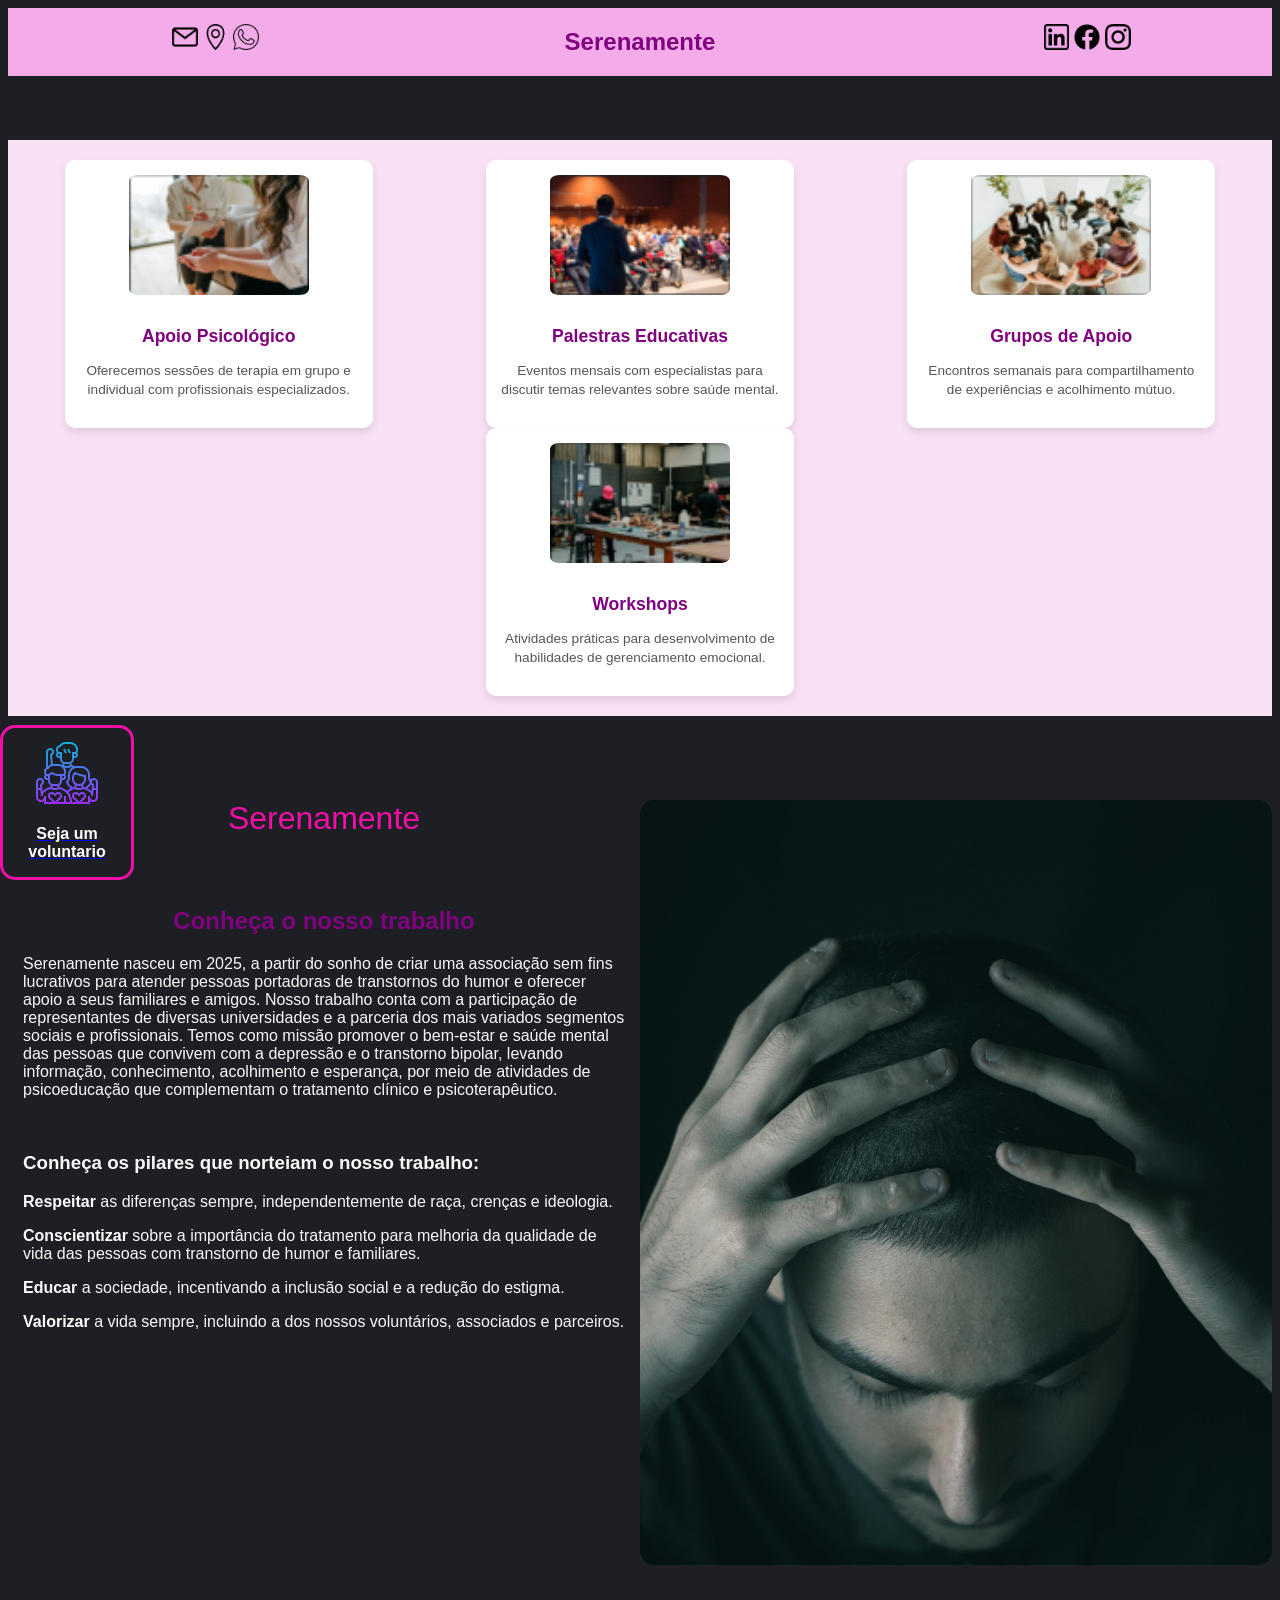
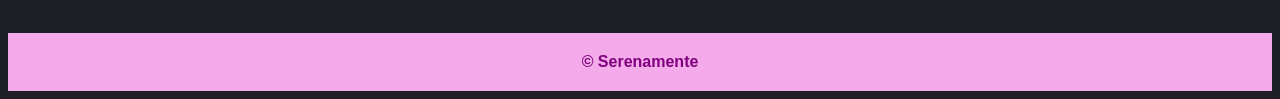
<file: index.html>
<!DOCTYPE html>
<html>
    <head>
        <meta charset="utf-8">
        <meta name="viewport" content="width=device-width, initial-scale=1">
        <title>Serenamente</title>
        <link rel="stylesheet" href="styleSerenamente.css">
</head>
<body>
        <nav class="cabeca">
            <div class="icon_nav">
                <a href="guarulhos@cvv.org.br" target="_blank"> <img class="icon_img" src="./imagens/o-email.png" alt="e-mail"> </a>
                <a href="https://maps.app.goo.gl/sFTe3BcDcPJqa5PRA" target="_blank"> <img class="icon_img" src="./imagens/localizacao.png" alt="Localização"> </a>
                <a href="#" target="_blank"> <img class="icon_img" src="./imagens/whatsapp.png" alt="Contato"> </a>
            </div>
             <h1>Serenamente</h1>
             <div class="icon_nav">
             <a href="https://www.linkedin.com/in/cvvoficial/" target="_blank">  <img class="icon_img" src="./imagens/linkedin.png" alt="Linkedin"> </a>
             <a href="https://www.facebook.com/cvvoficial/" target="_blank"> <img class="icon_img" src="./imagens/facebook.png" alt="Facebook"> </a>
            <a href="https://www.instagram.com/cvvoficial/" target="_blank"> <img class="icon_img" src="./imagens/instagram.png" alt="Instagram"> </a>
            </div>
        </nav>

        <!-- Cards Informativos no topo -->
        <div class="cards-top-container">
            <div class="card">
                <img src="./imagens/terapia.png" alt="Terapia">
                <h3>Apoio Psicológico</h3>
                <p>Oferecemos sessões de terapia em grupo e individual com profissionais especializados.</p>
            </div>
            
            <div class="card">
                <img src="./imagens/palestra.png" alt="Palestras">
                <h3>Palestras Educativas</h3>
                <p>Eventos mensais com especialistas para discutir temas relevantes sobre saúde mental.</p>
            </div>
            
            <div class="card">
                <img src="./imagens/apoio.png" alt="Grupo de Apoio">
                <h3>Grupos de Apoio</h3>
                <p>Encontros semanais para compartilhamento de experiências e acolhimento mútuo.</p>
            </div>
            
            <div class="card">
                <img src="./imagens/w-shop.png" alt="Workshops">
                <h3>Workshops</h3>
                <p>Atividades práticas para desenvolvimento de habilidades de gerenciamento emocional.</p>
            </div>
        </div>
        
        <!-- MAIN ESTRUTURA  -->        
        <main>
            <section>
                <span id="TituloMain">Serenamente</span>

                <span id="TextoMain"><H1>Conheça o nosso trabalho</H1>
                    <P> Serenamente nasceu em 2025, a partir do sonho de criar uma associação sem fins lucrativos para atender pessoas portadoras de transtornos do humor e oferecer apoio a seus familiares e amigos. Nosso trabalho conta com a participação de representantes de diversas universidades e a parceria dos mais variados segmentos sociais e profissionais.

                        Temos como missão promover o bem-estar e saúde mental das pessoas que convivem com a depressão e o transtorno bipolar, levando informação, conhecimento, acolhimento e esperança, por meio de atividades de psicoeducação que complementam o tratamento clínico e psicoterapêutico.</P>
                        <br>
                        <H3>Conheça os pilares que norteiam o nosso trabalho:</H3>
                        <p><b>Respeitar</b> as diferenças sempre, independentemente de raça, crenças e ideologia.</p>
                        <p><b>Conscientizar</b> sobre a importância do tratamento para melhoria da qualidade de vida das pessoas com transtorno de humor e familiares.</p>
                        <p><b>Educar</b> a sociedade, incentivando a inclusão social e a redução do estigma.</p>
                        <p><b>Valorizar</b> a vida sempre, incluindo a dos nossos voluntários, associados e parceiros.</p></span>
                        <br>  
            </section>                    
            <section >
                <span id="pessoa"><img src="imagens/ansiedade.jpg" alt="Pessoa com Ansiedade"></span>
            </section>        
            
            <section class="doarx">
                 <div class="doar">
                <a href="page2.html"> <img class="icon2_img" src="./imagens/voluntario.png" alt="Doação"><p><b>Seja um voluntario</b></p> </a>
            </div>
            </section>
        </main>
       
        <footer>
            &copy; Serenamente
        </footer>
</body>
</html>
</file>
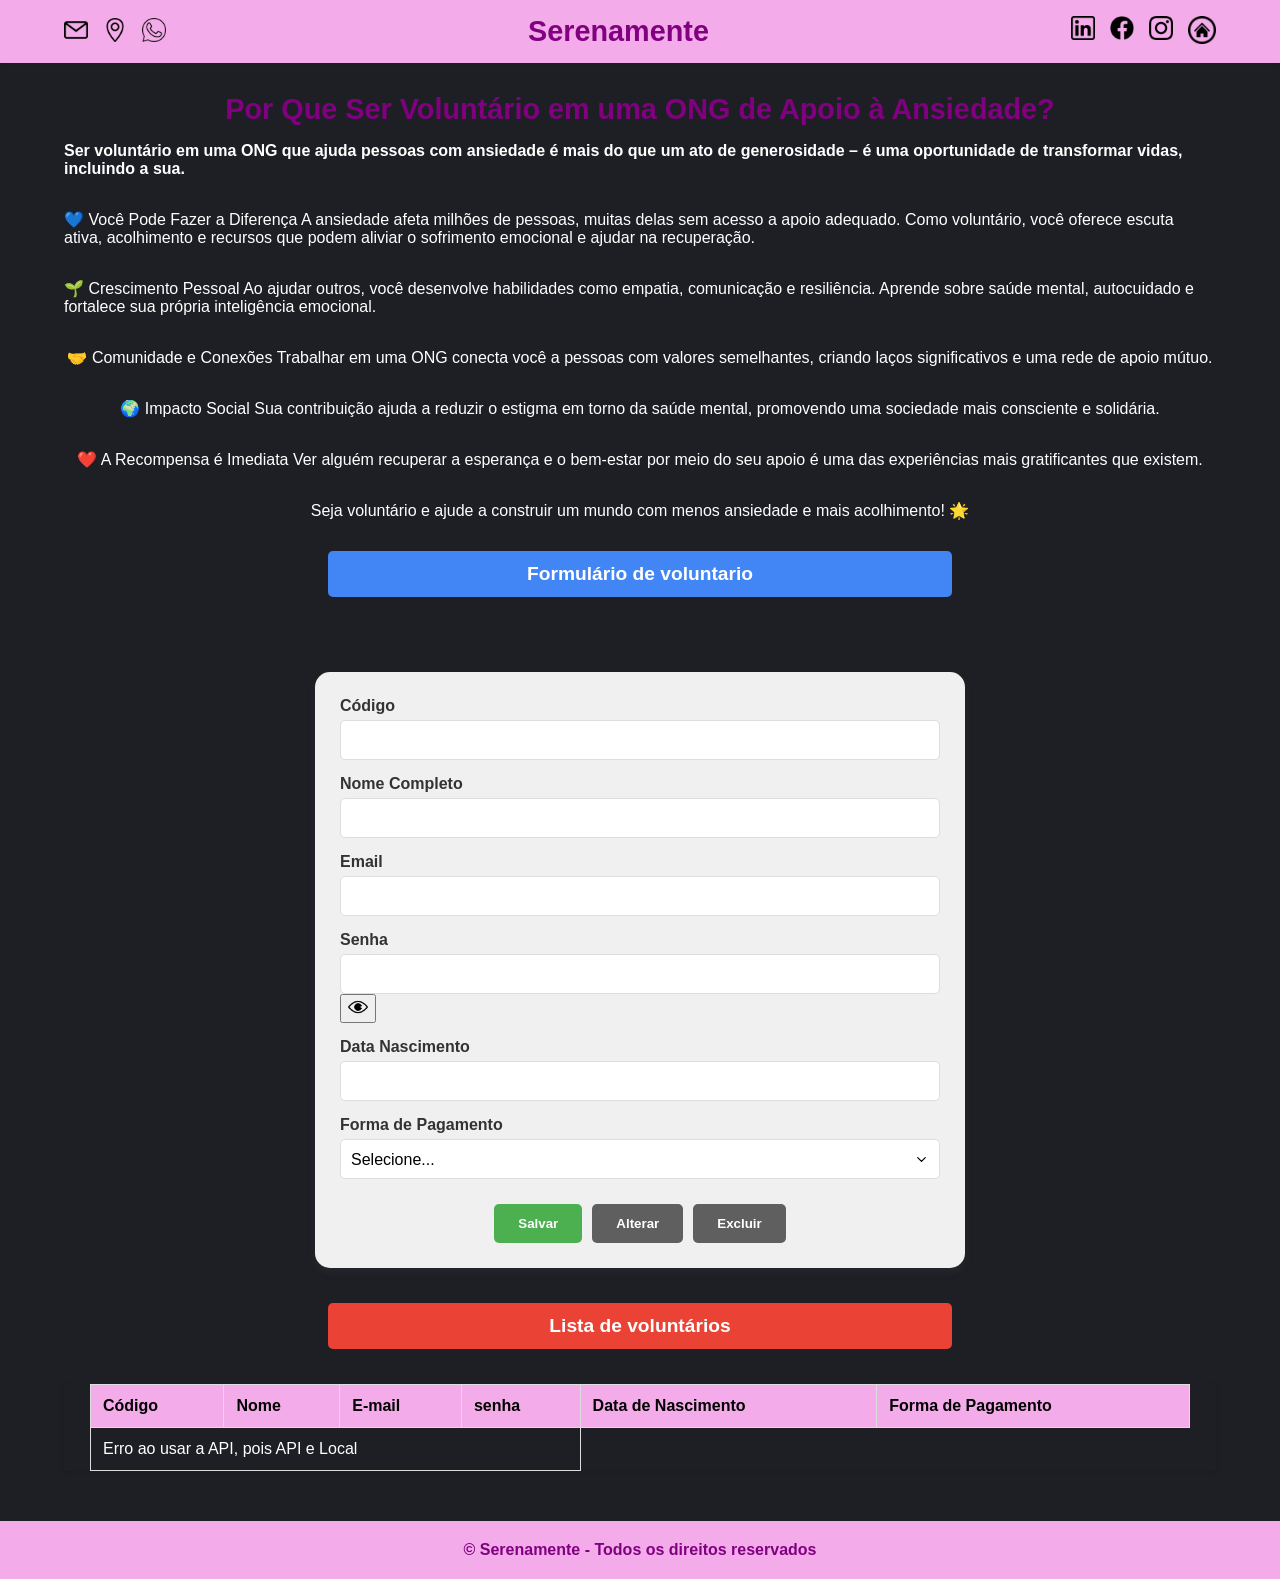
<file: page2.html>
<!DOCTYPE html>
<html>
<head>
    <meta charset="utf-8">
    <meta name="viewport" content="width=device-width, initial-scale=1">
    <title>Serenamente - Doações</title>
    <link rel="stylesheet" href="stylePage2.css">
     <script src="https://cdnjs.cloudflare.com/ajax/libs/jquery/3.7.1/jquery.min.js" 
     integrity="sha512-v2CJ7UaYy4JwqLDIrZUI/4hqeoQieOmAZNXBeQyjo21dadnwR+8ZaIJVT8EE2iyI61OV8e6M8PP2/4hpQINQ/g==" 
     crossorigin="anonymous" referrerpolicy="no-referrer"></script>
</head>
<body>
    <nav class="cabeca">
        <div class="icon_nav">
            <a href="#"><img class="icon_img" src="./imagens/o-email.png" alt="e-mail"></a>
            <a href="#"><img class="icon_img" src="./imagens/localizacao.png" alt="Localização"></a>
            <a href="#"><img class="icon_img" src="./imagens/whatsapp.png" alt="Contato"></a>
        </div>
        <h1>Serenamente</h1>
        <div class="icon_nav">
            <a href="#"><img class="icon_img" src="./imagens/linkedin.png" alt="Linkedin"></a>
            <a href="#"><img class="icon_img" src="./imagens/facebook.png" alt="Facebook"></a>
            <a href="#"><img class="icon_img" src="./imagens/instagram.png" alt="Instagram"></a>
            <a href="index.html"><img class="icon2_img" src="./imagens/botao-home.png" alt="Home"></a>
        </div>
        
    </nav>
    
    <main>
        <h1>Por Que Ser Voluntário em uma ONG de Apoio à Ansiedade?</h1>
        <p><b>Ser voluntário em uma ONG que ajuda pessoas com ansiedade é mais do que um ato de generosidade – é uma oportunidade de transformar vidas, incluindo a sua.</b></p>
        <p>💙 Você Pode Fazer a Diferença
        A ansiedade afeta milhões de pessoas, muitas delas sem acesso a apoio adequado. Como voluntário, você oferece escuta ativa, acolhimento e recursos que podem aliviar o sofrimento emocional e ajudar na recuperação.
        </p>
        <p>
            🌱 Crescimento Pessoal
            Ao ajudar outros, você desenvolve habilidades como empatia, comunicação e resiliência. Aprende sobre saúde mental, autocuidado e fortalece sua própria inteligência emocional.
        </p>
        <p>
            🤝 Comunidade e Conexões
            Trabalhar em uma ONG conecta você a pessoas com valores semelhantes, criando laços significativos e uma rede de apoio mútuo.
        </p>
        <p>
            🌍 Impacto Social
            Sua contribuição ajuda a reduzir o estigma em torno da saúde mental, promovendo uma sociedade mais consciente e solidária. 
        </p>
        <p>
            ❤️ A Recompensa é Imediata
            Ver alguém recuperar a esperança e o bem-estar por meio do seu apoio é uma das experiências mais gratificantes que existem.
        </p>
        <p>
            Seja voluntário e ajude a construir um mundo com menos ansiedade e mais acolhimento! 🌟</p>
        <h4 class="Cadastro">Formulário de voluntario</h4>
        <div id="alerta"></div>
        
        <form id="formCadastro">
            <div class="form-group">
                <label for="codigo">Código</label>
                <input type="text" id="codigo" name="codigo" readonly>
            </div>
            
            <div class="form-group">
                <label for="nome">Nome Completo</label>
                <input type="text" id="nome" name="nome" required>
            </div>
            
            <div class="form-group">
                <label for="email">Email</label>
                <input type="email" id="email" name="email" required>
            </div>

             <div class="form-group">
            <label for="senha">Senha</label>
            <div class="password-container">
                <input type="password" id="senha" name="senha" required>
                <button type="button" class="toggle-password" id="togglePassword">
                    <img src="./imagens/olho.png" alt="Mostrar senha" width="20">
                </button>
            </div>
        </div>
            
            <div class="form-group">
                <label for="data_nascimento">Data Nascimento</label>
                <input type="text" id="data_nascimento" name="data_nascimento" required>
            </div>
            
            <div class="form-group">
                <label for="forma_pagamento">Forma de Pagamento</label>
                <select id="forma_pagamento" name="forma_pagamento" required>
                    <option value="">Selecione...</option>
                    <option value="Cartão de Crédito">Cartão de Crédito</option>
                    <option value="Cartão de Débito">Cartão de Débito</option>
                    <option value="PIX">PIX</option>
                    <option value="Boleto Bancário">Boleto Bancário</option>
                    <option value="Transferência Bancária">Transferência Bancária</option>
                </select>
            </div>
            
            <div class="button-group">
                <button class="b" type="button" id="btSalvar">Salvar </button>
                <button class="b" type="button" id="btAlterar">Alterar</button>
                <button class="b" type="button" id="btExcluir">Excluir</button>
            </div>
        </form>
        
        <h4 class="lista">Lista de voluntários</h4>
        
        <div class="table-container">
            <table>
                <thead>
                    <tr>
                        <th>Código</th>
                        <th>Nome</th>
                        <th>E-mail</th>
                        <th>senha</th>
                        <th>Data de Nascimento</th>
                        <th>Forma de Pagamento</th>
                    </tr>
                </thead>
                <tbody id="tabelaDados">
                    <!-- AQUI entra os dados - API -->
                </tbody>
            </table>
        </div>
    </main>
    
    <footer>
        &copy; Serenamente - Todos os direitos reservados
    </footer>
    
    <script>
        

        function carregarDados() {
            $.ajax({ 
                url : 'http://localhost/serenamenteApi/api/usuarios/' , //endpoint
                method: 'GET' , 
                dataType : 'json' ,
                success : function ( resposta  ) { 

                    const tabela = $('#tabelaDados') ;
                    tabela.empty() ; //limpa a tabela antes de adicionar novos dados

                    if ( resposta.erro ) {
                        tabela.html( '<tr><td colspan="4">Erro ao usar a API</td></tr>' ) ; 
                    } else if ( resposta.dados.length === 0 ) {
                        tabela.html( '<tr><td colspan="4">Tabela está vazia</td></tr>' ) ; 
                    } else {
                        resposta.dados.forEach(  function ( item ) { 
                            tabela.append(  
                                `<tr
                                        class="linha-dado"
                                        data-codigo="${item.id}"
                                        data-nome="${item.nome}"
                                        data-email="${item.email}"
                                        data-senha="${item.senha}"
                                        data-data_nascimento="${item.data_nascimento}"
                                        data-forma_pagamento="${item.forma_pagamento}"
                                    >
                                    <td> ${item.id} </td>
                                    <td> ${item.nome} </td>
                                    <td> ${item.email} </td>
                                    <td> ${item.senha} </td>
                                    <td> ${item.data_nascimento} </td>
                                    <td> ${item.forma_pagamento} </td>
                                </tr>`
                            ) ;

                        } ) ;
                    }

                 } ,
                error : function ( ) { 
                    $('#tabelaDados').html( '<tr><td colspan="4">Erro ao usar a API, pois API e Local</td></tr>' ) ; 
                }
             }) ;
        }

        function alterarDados() {
            
            const dados = { 
                nome : $('#nome').val() ,
                email : $('#email').val() ,
                senha : $('#senha').val() ,
                data_nascimento : $('#data_nascimento').val() ,
                forma_pagamento : $('#forma_pagamento').val()
            } ;


            $.ajax ({
                url : 'http://localhost/serenamenteApi/api/usuarios/' + $('#codigo').val() , 
                method: 'PUT' ,
                contentType: 'application/json' ,
                data : JSON.stringify(dados) ,
                success: function ( resposta ) { 
                    if ( resposta.erro ) {
                        $('#alerta').html(`<strong>${resposta.mensagem}</strong>`) ;
                    } else {
                        $('#formCadastro')[0].reset() ; // Limpa o formulário
                        carregarDados() ;
                        $('#alerta').html(`<strong>${resposta.mensagem}</strong>`) ;
                    }

                } ,
                error : function () { 
                    $('#alerta').html('<strong>Erro ao comunicar com a API</strong>') ;
                }
            }) ;
        }

        function excluirDados() {
            
            $.ajax ({
                url : 'http://localhost/serenamenteApi/api/usuarios/' + $('#codigo').val() , 
                method: 'DELETE' ,
                contentType: 'application/json' ,
                success: function ( resposta ) { 
                    if ( resposta.erro ) {
                        $('#alerta').html(`<strong>${resposta.mensagem}</strong>`) ;
                    } else {
                        $('#formCadastro')[0].reset() ; // Limpa o formulário
                        carregarDados() ;
                        $('#alerta').html(`<strong>${resposta.mensagem}</strong>`) ;
                    }

                } ,
                error : function () { 
                    $('#alerta').html('<strong>Erro ao comunicar com a API</strong>') ;
                }
            }) ;
        }

        function inserirDados() {

            const dados = { 
                nome : $('#nome').val() ,
                email : $('#email').val() ,
                senha : $('#senha').val() ,
                data_nascimento : $('#data_nascimento').val() ,
                forma_pagamento : $('#forma_pagamento').val()
            } ;


            $.ajax ({
                url : 'http://localhost/serenamenteApi/api/usuarios' , 
                method: 'POST' ,
                contentType: 'application/json' ,
                data : JSON.stringify(dados) ,
                success: function ( resposta ) { 
                    if ( resposta.erro ) {
                        $('#alerta').html(`<strong>${resposta.mensagem}</strong>`) ;
                    } else {
                        $('#formCadastro')[0].reset() ; // Limpa o formulário
                        carregarDados() ;
                        $('#alerta').html(`<strong>${resposta.mensagem}</strong>`) ;
                    }

                } ,
                error : function () { 
                    $('#alerta').html('<strong>Erro ao comunicar com a API</strong>') ;
                }
            }) ;
        }

        //Evento para preencher os campos ao clicar na linha
        $("#tabelaDados").on( 'click' , '.linha-dado'  , function () {
            $("#codigo").val(  $(this).data('codigo')  ) ;
            $("#nome").val(  $(this).data('nome')  ) ;
            $("#email").val(  $(this).data('email')  ) ;
            $("#senha").val(  $(this).data('senha')  ) ;
            $("#data_nascimento").val(  $(this).data('data_nascimento')  ) ;
            $("#forma_pagamento").val(  $(this).data('forma_pagamento')  ) ;
        }) ;

        //Será feito apos o carregamento da página
        $(document) .ready( function () {   
            carregarDados() ;

            //Evento do botão salvar
            $('#btSalvar').on( 'click' , function() { 
                inserirDados() ;
            }) ;

            //Evento do botão alterar
            $('#btAlterar').on('click' , function() {
                alterarDados() ;
            }) ;

            //Evento do botão excluir
            $('#btExcluir').on('click' , function() {
                excluirDados() ;
            });

        }) ; 

        // Evento para mostrar/esconder senha
        $('#togglePassword').on('click', function() {
            const senhaInput = $('#senha');
            const icon = $(this).find('img');
            
            if (senhaInput.attr('type') === 'password') {
                senhaInput.attr('type', 'text');
                icon.attr('src', './imagens/olho-fechado.png');
                icon.attr('alt', 'Ocultar senha');
            } else {
                senhaInput.attr('type', 'password');
                icon.attr('src', './imagens/olho.png');
                icon.attr('alt', 'Mostrar senha');
            }
        });

        

    </script>
</body>
</html>
</file>
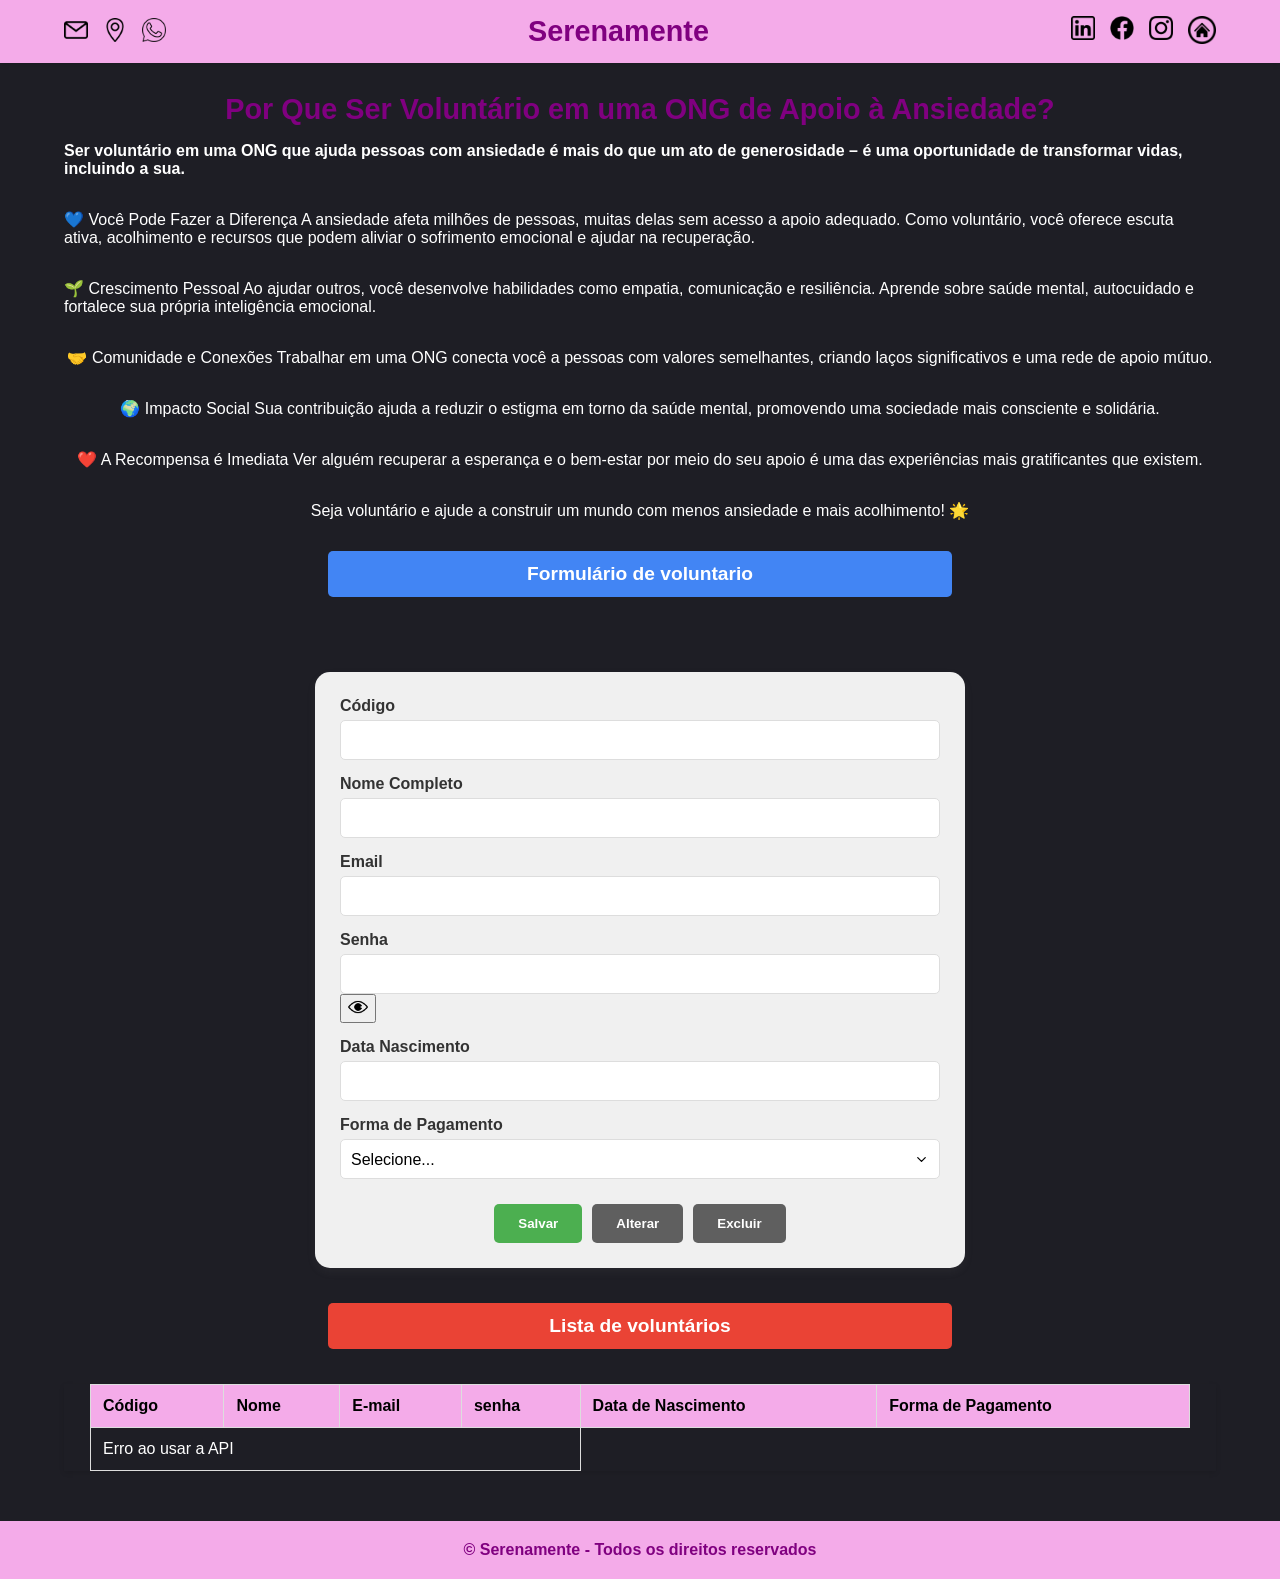
<file: projeto-Serenamente/Page2.html>
<!DOCTYPE html>
<html>
<head>
    <meta charset="utf-8">
    <meta name="viewport" content="width=device-width, initial-scale=1">
    <title>Serenamente - Doações</title>
    <link rel="stylesheet" href="stylePage2.css">
     <script src="https://cdnjs.cloudflare.com/ajax/libs/jquery/3.7.1/jquery.min.js" 
     integrity="sha512-v2CJ7UaYy4JwqLDIrZUI/4hqeoQieOmAZNXBeQyjo21dadnwR+8ZaIJVT8EE2iyI61OV8e6M8PP2/4hpQINQ/g==" 
     crossorigin="anonymous" referrerpolicy="no-referrer"></script>
</head>
<body>
    <nav class="cabeca">
        <div class="icon_nav">
            <a href="#"><img class="icon_img" src="./imagens/o-email.png" alt="e-mail"></a>
            <a href="#"><img class="icon_img" src="./imagens/localizacao.png" alt="Localização"></a>
            <a href="#"><img class="icon_img" src="./imagens/whatsapp.png" alt="Contato"></a>
        </div>
        <h1>Serenamente</h1>
        <div class="icon_nav">
            <a href="#"><img class="icon_img" src="./imagens/linkedin.png" alt="Linkedin"></a>
            <a href="#"><img class="icon_img" src="./imagens/facebook.png" alt="Facebook"></a>
            <a href="#"><img class="icon_img" src="./imagens/instagram.png" alt="Instagram"></a>
            <a href="serenamente.html"><img class="icon2_img" src="./imagens/botao-home.png" alt="Home"></a>
        </div>
        
    </nav>
    
    <main>
        <h1>Por Que Ser Voluntário em uma ONG de Apoio à Ansiedade?</h1>
        <p><b>Ser voluntário em uma ONG que ajuda pessoas com ansiedade é mais do que um ato de generosidade – é uma oportunidade de transformar vidas, incluindo a sua.</b></p>
        <p>💙 Você Pode Fazer a Diferença
        A ansiedade afeta milhões de pessoas, muitas delas sem acesso a apoio adequado. Como voluntário, você oferece escuta ativa, acolhimento e recursos que podem aliviar o sofrimento emocional e ajudar na recuperação.
        </p>
        <p>
            🌱 Crescimento Pessoal
            Ao ajudar outros, você desenvolve habilidades como empatia, comunicação e resiliência. Aprende sobre saúde mental, autocuidado e fortalece sua própria inteligência emocional.
        </p>
        <p>
            🤝 Comunidade e Conexões
            Trabalhar em uma ONG conecta você a pessoas com valores semelhantes, criando laços significativos e uma rede de apoio mútuo.
        </p>
        <p>
            🌍 Impacto Social
            Sua contribuição ajuda a reduzir o estigma em torno da saúde mental, promovendo uma sociedade mais consciente e solidária. 
        </p>
        <p>
            ❤️ A Recompensa é Imediata
            Ver alguém recuperar a esperança e o bem-estar por meio do seu apoio é uma das experiências mais gratificantes que existem.
        </p>
        <p>
            Seja voluntário e ajude a construir um mundo com menos ansiedade e mais acolhimento! 🌟</p>
        <h4 class="Cadastro">Formulário de voluntario</h4>
        <div id="alerta"></div>
        
        <form id="formCadastro">
            <div class="form-group">
                <label for="codigo">Código</label>
                <input type="text" id="codigo" name="codigo" readonly>
            </div>
            
            <div class="form-group">
                <label for="nome">Nome Completo</label>
                <input type="text" id="nome" name="nome" required>
            </div>
            
            <div class="form-group">
                <label for="email">Email</label>
                <input type="email" id="email" name="email" required>
            </div>

             <div class="form-group">
            <label for="senha">Senha</label>
            <div class="password-container">
                <input type="password" id="senha" name="senha" required>
                <button type="button" class="toggle-password" id="togglePassword">
                    <img src="./imagens/olho.png" alt="Mostrar senha" width="20">
                </button>
            </div>
        </div>
            
            <div class="form-group">
                <label for="data_nascimento">Data Nascimento</label>
                <input type="text" id="data_nascimento" name="data_nascimento" required>
            </div>
            
            <div class="form-group">
                <label for="forma_pagamento">Forma de Pagamento</label>
                <select id="forma_pagamento" name="forma_pagamento" required>
                    <option value="">Selecione...</option>
                    <option value="Cartão de Crédito">Cartão de Crédito</option>
                    <option value="Cartão de Débito">Cartão de Débito</option>
                    <option value="PIX">PIX</option>
                    <option value="Boleto Bancário">Boleto Bancário</option>
                    <option value="Transferência Bancária">Transferência Bancária</option>
                </select>
            </div>
            
            <div class="button-group">
                <button class="b" type="button" id="btSalvar">Salvar </button>
                <button class="b" type="button" id="btAlterar">Alterar</button>
                <button class="b" type="button" id="btExcluir">Excluir</button>
            </div>
        </form>
        
        <h4 class="lista">Lista de voluntários</h4>
        
        <div class="table-container">
            <table>
                <thead>
                    <tr>
                        <th>Código</th>
                        <th>Nome</th>
                        <th>E-mail</th>
                        <th>senha</th>
                        <th>Data de Nascimento</th>
                        <th>Forma de Pagamento</th>
                    </tr>
                </thead>
                <tbody id="tabelaDados">
                    <!-- AQUI entra os dados - API -->
                </tbody>
            </table>
        </div>
    </main>
    
    <footer>
        &copy; Serenamente - Todos os direitos reservados
    </footer>
    
    <script>
        

        function carregarDados() {
            $.ajax({ 
                url : 'http://localhost/serenamenteApi/api/usuarios/' , //endpoint
                method: 'GET' , 
                dataType : 'json' ,
                success : function ( resposta  ) { 

                    const tabela = $('#tabelaDados') ;
                    tabela.empty() ; //limpa a tabela antes de adicionar novos dados

                    if ( resposta.erro ) {
                        tabela.html( '<tr><td colspan="4">Erro ao usar a API</td></tr>' ) ; 
                    } else if ( resposta.dados.length === 0 ) {
                        tabela.html( '<tr><td colspan="4">Tabela está vazia</td></tr>' ) ; 
                    } else {
                        resposta.dados.forEach(  function ( item ) { 
                            tabela.append(  
                                `<tr
                                        class="linha-dado"
                                        data-codigo="${item.id}"
                                        data-nome="${item.nome}"
                                        data-email="${item.email}"
                                        data-senha="${item.senha}"
                                        data-data_nascimento="${item.data_nascimento}"
                                        data-forma_pagamento="${item.forma_pagamento}"
                                    >
                                    <td> ${item.id} </td>
                                    <td> ${item.nome} </td>
                                    <td> ${item.email} </td>
                                    <td> ${item.senha} </td>
                                    <td> ${item.data_nascimento} </td>
                                    <td> ${item.forma_pagamento} </td>
                                </tr>`
                            ) ;

                        } ) ;
                    }

                 } ,
                error : function ( ) { 
                    $('#tabelaDados').html( '<tr><td colspan="4">Erro ao usar a API</td></tr>' ) ; 
                }
             }) ;
        }

        function alterarDados() {
            
            const dados = { 
                nome : $('#nome').val() ,
                email : $('#email').val() ,
                senha : $('#senha').val() ,
                data_nascimento : $('#data_nascimento').val() ,
                forma_pagamento : $('#forma_pagamento').val()
            } ;


            $.ajax ({
                url : 'http://localhost/serenamenteApi/api/usuarios/' + $('#codigo').val() , 
                method: 'PUT' ,
                contentType: 'application/json' ,
                data : JSON.stringify(dados) ,
                success: function ( resposta ) { 
                    if ( resposta.erro ) {
                        $('#alerta').html(`<strong>${resposta.mensagem}</strong>`) ;
                    } else {
                        $('#formCadastro')[0].reset() ; // Limpa o formulário
                        carregarDados() ;
                        $('#alerta').html(`<strong>${resposta.mensagem}</strong>`) ;
                    }

                } ,
                error : function () { 
                    $('#alerta').html('<strong>Erro ao comunicar com a API</strong>') ;
                }
            }) ;
        }

        function excluirDados() {
            
            $.ajax ({
                url : 'http://localhost/serenamenteApi/api/usuarios/' + $('#codigo').val() , 
                method: 'DELETE' ,
                contentType: 'application/json' ,
                success: function ( resposta ) { 
                    if ( resposta.erro ) {
                        $('#alerta').html(`<strong>${resposta.mensagem}</strong>`) ;
                    } else {
                        $('#formCadastro')[0].reset() ; // Limpa o formulário
                        carregarDados() ;
                        $('#alerta').html(`<strong>${resposta.mensagem}</strong>`) ;
                    }

                } ,
                error : function () { 
                    $('#alerta').html('<strong>Erro ao comunicar com a API</strong>') ;
                }
            }) ;
        }

        function inserirDados() {

            const dados = { 
                nome : $('#nome').val() ,
                email : $('#email').val() ,
                senha : $('#senha').val() ,
                data_nascimento : $('#data_nascimento').val() ,
                forma_pagamento : $('#forma_pagamento').val()
            } ;


            $.ajax ({
                url : 'http://localhost/serenamenteApi/api/usuarios' , 
                method: 'POST' ,
                contentType: 'application/json' ,
                data : JSON.stringify(dados) ,
                success: function ( resposta ) { 
                    if ( resposta.erro ) {
                        $('#alerta').html(`<strong>${resposta.mensagem}</strong>`) ;
                    } else {
                        $('#formCadastro')[0].reset() ; // Limpa o formulário
                        carregarDados() ;
                        $('#alerta').html(`<strong>${resposta.mensagem}</strong>`) ;
                    }

                } ,
                error : function () { 
                    $('#alerta').html('<strong>Erro ao comunicar com a API</strong>') ;
                }
            }) ;
        }

        //Evento para preencher os campos ao clicar na linha
        $("#tabelaDados").on( 'click' , '.linha-dado'  , function () {
            $("#codigo").val(  $(this).data('codigo')  ) ;
            $("#nome").val(  $(this).data('nome')  ) ;
            $("#email").val(  $(this).data('email')  ) ;
            $("#senha").val(  $(this).data('senha')  ) ;
            $("#data_nascimento").val(  $(this).data('data_nascimento')  ) ;
            $("#forma_pagamento").val(  $(this).data('forma_pagamento')  ) ;
        }) ;

        //Será feito apos o carregamento da página
        $(document) .ready( function () {   
            carregarDados() ;

            //Evento do botão salvar
            $('#btSalvar').on( 'click' , function() { 
                inserirDados() ;
            }) ;

            //Evento do botão alterar
            $('#btAlterar').on('click' , function() {
                alterarDados() ;
            }) ;

            //Evento do botão excluir
            $('#btExcluir').on('click' , function() {
                excluirDados() ;
            });

        }) ; 

        // Evento para mostrar/esconder senha
        $('#togglePassword').on('click', function() {
            const senhaInput = $('#senha');
            const icon = $(this).find('img');
            
            if (senhaInput.attr('type') === 'password') {
                senhaInput.attr('type', 'text');
                icon.attr('src', './imagens/olho-fechado.png');
                icon.attr('alt', 'Ocultar senha');
            } else {
                senhaInput.attr('type', 'password');
                icon.attr('src', './imagens/olho.png');
                icon.attr('alt', 'Mostrar senha');
            }
        });

        

    </script>
</body>
</html>
</file>
<file: styleSerenamente.css>
body{
    background-color: #1e1e25;
    font-family: Arial, Helvetica, sans-serif;
    display: flex;
    justify-content: center;
    gap: 5vw;
    flex-direction: column;
}
nav  {
    display: flexbox;
    justify-content: center;
    background-color: #f4abe9;
}
.cabeca {
    text-decoration: none;
        display: flex;
        flex-direction: row;
        align-items: center;
        justify-content: space-around;
}
h1{
    display: flex;
    justify-content: center;
    color: purple;
}
.icon_nav {
    width: 5vw;
    height: 4vh;
    display: flex;
    flex-direction: row;
    gap: 5px;
}

.icon_img{
    width: 2vw;
    height: 2vw;
}

.icon2_img{
    width: 5vw;
    height: 5vw;
}
main{
    border:  2px;
    width: 100%;
    height: auto;
    display: flex;
    flex-wrap: wrap;
}
section {
    border:  4px;
    width: 50%;
    height: auto;
    display: flex;
    flex-direction: column; 
    gap: 4vh;
}
.doarx {
    position: fixed;
    bottom: 20px;
    left: 0;
    right: 0;
    text-align: center;
    z-index: 100;
}
.doar{
    display: flex;
    justify-content: center;
    align-items: center;
    background-color: #1e1e25;
    padding-top: 2%;
    width: 10vw;
    border-radius: 15px;
    border: 3px rgb(243, 16, 167) solid;
}
b {
    color: white;
}
#TituloMain {
    color: rgb(243, 16, 167);
    font-size: 2rem;
    justify-content: center;
    display: flex;
}
#TextoMain {
    padding: 15px;
    color: rgb(250, 249, 249);
}
#pessoa img {
    width: 100%;
    height: 85vh;
    border-radius: 2%;
    object-fit: cover;
    border: rgb(180, 12, 12) 4px;
}
footer {
    background-color: #f4abe9;
    color: purple;
    text-align: center;
    padding: 20px 0;
    margin-top: auto;
    font-weight: bold;
}

/* Estilos para os cards no topo */
.cards-top-container {
    display: flex;
    justify-content: space-around;
    width: 100%;
    padding: 20px 0;
    background-color: #f8e0f5;
    margin-bottom: 20px;
    flex-wrap: wrap;
}

.card {
    width: 22%;
    min-width: 200px;
    background-color: white;
    border-radius: 10px;
    box-shadow: 0 4px 8px rgba(0,0,0,0.1);
    padding: 15px;
    text-align: center;
    transition: transform 0.3s ease;
    margin: 0 5px;
}

.card:hover {
    transform: translateY(-5px);
    box-shadow: 0 6px 12px rgba(0,0,0,0.15);
}

.card img {
    width: 180px;
    height: 120px;
    margin-bottom: 10px;
    border-radius: 5%;
}

.card h3 {
    color: purple;
    margin-bottom: 10px;
    font-size: 1.1rem;
}

.card p {
    color: #555;
    font-size: 0.85rem;
    line-height: 1.4;
}

@media (max-width: 900px) {
    .card {
        width: 45%;
        margin-bottom: 15px;
    }
}

@media (max-width: 600px) {
    .card {
        width: 90%;
    }
}
</file>
<file: stylePage2.css>
/* ESTILOS GERAIS */
body {
    background-color: #1e1e25;
    color: white;
    font-family: Arial, Helvetica, sans-serif;
    margin: 0;
    padding: 0;
    min-height: 100vh;
    display: flex;
    flex-direction: column;
}

/* CABEÇALHO */
.cabeca {
    background-color: #f4abe9;
    display: flex;
    justify-content: space-between;
    align-items: center;
    padding: 15px 5%;
    box-shadow: 0 2px 5px rgba(0,0,0,0.1);
}

h1 {
    color: purple;
    margin: 0;
    font-size: 1.8rem;
}

.icon_nav {
    display: flex;
    gap: 15px;
}

.icon_img {
    width: 24px;
    height: 24px;
    transition: transform 0.3s;
}

.icon_img:hover {
    transform: scale(1.1);
}

.icon2_img {
    width: 28px;
    height: 28px;
}

/* CONTEÚDO PRINCIPAL */
main {
    flex: 1;
    display: flex;
    flex-direction: column;
    align-items: center;
    padding: 30px 5%;
    width: 90%;
    margin: 0 auto;
}

/* FORMULÁRIO */
#formCadastro {
    background-color: #f0f0f0;
    border-radius: 15px;
    width: 100%;
    max-width: 600px;
    padding: 25px;
    margin: 20px 0;
    box-shadow: 0 4px 8px rgba(114, 114, 114, 0.1);
}

.form-group {
    margin-bottom: 15px;
    width: 100%;
}

#formCadastro label {
    display: block;
    margin-bottom: 5px;
    font-weight: bold;
    color: #333;
}

#formCadastro input,
#formCadastro select {
    width: 100%;
    padding: 10px;
    border: 1px solid #ddd;
    border-radius: 5px;
    box-sizing: border-box;
    font-size: 16px;
}

/* ESTILO ESPECÍFICO PARA O SELECT DE FORMA DE PAGAMENTO */
#forma_pagamento {
    -webkit-appearance: none;
    -moz-appearance: none;
    appearance: none;
    background-image: url("data:image/svg+xml;charset=UTF-8,%3csvg xmlns='http://www.w3.org/2000/svg' viewBox='0 0 24 24' fill='none' stroke='currentColor' stroke-width='2' stroke-linecap='round' stroke-linejoin='round'%3e%3cpolyline points='6 9 12 15 18 9'%3e%3c/polyline%3e%3c/svg%3e");
    background-repeat: no-repeat;
    background-position: right 10px center;
    background-size: 15px;
    padding-right: 30px;
    background-color: white;
}

#formCadastro select {
    height: 40px;
    background-color: white;
}

#formCadastro input:focus,
#formCadastro select:focus {
    border-color: #f4abe9;
    outline: none;
    box-shadow: 0 0 5px rgba(244, 171, 233, 0.5);
}

.button-group {
    display: flex;
    justify-content: center;
    gap: 10px;
    margin-top: 25px;
}

.b {
    background-color: #5f5f5f;
    color: white;
    border: none;
    padding: 12px 24px;
    border-radius: 5px;
    cursor: pointer;
    transition: all 0.3s;
    font-weight: bold;
}

.b:hover {
    background-color: #4a4a4a;
    transform: translateY(-2px);
}

#btSalvar {
    background-color: #4CAF50;
}

#btSalvar:hover {
    background-color: #3e8e41;
}

/* TÍTULOS */
.Cadastro, .lista {
    width: 100%;
    max-width: 600px;
    text-align: center;
    padding: 12px;
    color: white;
    margin: 15px 0;
    border-radius: 5px;
    font-size: 1.2rem;
}

.Cadastro {
    background-color: #4285f4;
}

.lista {
    background-color: #ea4335;
}

/* TABELA */
.table-container {
    width: 100%;
    overflow-x: auto;
    margin: 20px 0;
    box-shadow: 0 2px 5px rgba(0,0,0,0.1);
}

table {
    width: 100%;
    max-width: 1100px;
    border-collapse: collapse;
    margin: 0 auto;
}

th, td {
    border: 1px solid #ddd;
    padding: 12px;
    text-align: left;
}

th {
    background-color: #f4abe9;
    color: black;
    font-weight: bold;
}

tr:nth-child(even) {
    background-color: #3f3e3e;
}

tr:hover {
    background-color: #727171;
}

/* ESTILOS ESPECÍFICOS PARA A COLUNA DE FORMA DE PAGAMENTO */
th:nth-child(5), td:nth-child(5) {
    min-width: 150px;
}

/* MENSAGEM DE ALERTA */
#alerta {
    padding: 10px;
    margin: 10px 0;
    border-radius: 5px;
    text-align: center;
}

#alerta strong {
    color: #d32f2f;
}

/* RODAPÉ */
footer {
    background-color: #f4abe9;
    color: purple;
    text-align: center;
    padding: 20px 0;
    margin-top: auto;
    font-weight: bold;
}

/* RESPONSIVIDADE */
@media (max-width: 768px) {
    .cabeca {
        flex-direction: column;
        gap: 15px;
        padding: 15px;
    }
    
    .icon_nav {
        justify-content: center;
        flex-wrap: wrap;
    }
    
    #formCadastro {
        width: 95%;
        padding: 15px;
    }
    
    .button-group {
        flex-direction: column;
    }
    
    .b {
        width: 100%;
        margin-bottom: 8px;
    }
    
    table {
        font-size: 14px;
    }
    
    th, td {
        padding: 8px;
    }
    
    /* Esconder coluna de forma de pagamento em telas pequenas */
    th:nth-child(5), td:nth-child(5) {
        display: none;
    }
}

@media (max-width: 480px) {
    /* Ajustes adicionais para telas muito pequenas */
    h1 {
        font-size: 1.5rem;
    }
    
    .Cadastro, .lista {
        font-size: 1rem;
        padding: 8px;
    }
    
    #formCadastro input,
    #formCadastro select {
        padding: 8px;
        font-size: 14px;
    }
    
    .b {
        padding: 10px 15px;
        font-size: 14px;
    }
    /* Mostrar senha */
    .password-container {
            position: relative;
        }
        .toggle-password {
            position: absolute;
            right: 10px;
            top: 35px;
            cursor: pointer;
            background: none;
            border: none;
        }
}
</file>
<file: projeto-Serenamente/stylePage2.css>
/* ESTILOS GERAIS */
body {
    background-color: #1e1e25;
    color: white;
    font-family: Arial, Helvetica, sans-serif;
    margin: 0;
    padding: 0;
    min-height: 100vh;
    display: flex;
    flex-direction: column;
}

/* CABEÇALHO */
.cabeca {
    background-color: #f4abe9;
    display: flex;
    justify-content: space-between;
    align-items: center;
    padding: 15px 5%;
    box-shadow: 0 2px 5px rgba(0,0,0,0.1);
}

h1 {
    color: purple;
    margin: 0;
    font-size: 1.8rem;
}

.icon_nav {
    display: flex;
    gap: 15px;
}

.icon_img {
    width: 24px;
    height: 24px;
    transition: transform 0.3s;
}

.icon_img:hover {
    transform: scale(1.1);
}

.icon2_img {
    width: 28px;
    height: 28px;
}

/* CONTEÚDO PRINCIPAL */
main {
    flex: 1;
    display: flex;
    flex-direction: column;
    align-items: center;
    padding: 30px 5%;
    width: 90%;
    margin: 0 auto;
}

/* FORMULÁRIO */
#formCadastro {
    background-color: #f0f0f0;
    border-radius: 15px;
    width: 100%;
    max-width: 600px;
    padding: 25px;
    margin: 20px 0;
    box-shadow: 0 4px 8px rgba(114, 114, 114, 0.1);
}

.form-group {
    margin-bottom: 15px;
    width: 100%;
}

#formCadastro label {
    display: block;
    margin-bottom: 5px;
    font-weight: bold;
    color: #333;
}

#formCadastro input,
#formCadastro select {
    width: 100%;
    padding: 10px;
    border: 1px solid #ddd;
    border-radius: 5px;
    box-sizing: border-box;
    font-size: 16px;
}

/* ESTILO ESPECÍFICO PARA O SELECT DE FORMA DE PAGAMENTO */
#forma_pagamento {
    -webkit-appearance: none;
    -moz-appearance: none;
    appearance: none;
    background-image: url("data:image/svg+xml;charset=UTF-8,%3csvg xmlns='http://www.w3.org/2000/svg' viewBox='0 0 24 24' fill='none' stroke='currentColor' stroke-width='2' stroke-linecap='round' stroke-linejoin='round'%3e%3cpolyline points='6 9 12 15 18 9'%3e%3c/polyline%3e%3c/svg%3e");
    background-repeat: no-repeat;
    background-position: right 10px center;
    background-size: 15px;
    padding-right: 30px;
    background-color: white;
}

#formCadastro select {
    height: 40px;
    background-color: white;
}

#formCadastro input:focus,
#formCadastro select:focus {
    border-color: #f4abe9;
    outline: none;
    box-shadow: 0 0 5px rgba(244, 171, 233, 0.5);
}

.button-group {
    display: flex;
    justify-content: center;
    gap: 10px;
    margin-top: 25px;
}

.b {
    background-color: #5f5f5f;
    color: white;
    border: none;
    padding: 12px 24px;
    border-radius: 5px;
    cursor: pointer;
    transition: all 0.3s;
    font-weight: bold;
}

.b:hover {
    background-color: #4a4a4a;
    transform: translateY(-2px);
}

#btSalvar {
    background-color: #4CAF50;
}

#btSalvar:hover {
    background-color: #3e8e41;
}

/* TÍTULOS */
.Cadastro, .lista {
    width: 100%;
    max-width: 600px;
    text-align: center;
    padding: 12px;
    color: white;
    margin: 15px 0;
    border-radius: 5px;
    font-size: 1.2rem;
}

.Cadastro {
    background-color: #4285f4;
}

.lista {
    background-color: #ea4335;
}

/* TABELA */
.table-container {
    width: 100%;
    overflow-x: auto;
    margin: 20px 0;
    box-shadow: 0 2px 5px rgba(0,0,0,0.1);
}

table {
    width: 100%;
    max-width: 1100px;
    border-collapse: collapse;
    margin: 0 auto;
}

th, td {
    border: 1px solid #ddd;
    padding: 12px;
    text-align: left;
}

th {
    background-color: #f4abe9;
    color: black;
    font-weight: bold;
}

tr:nth-child(even) {
    background-color: #3f3e3e;
}

tr:hover {
    background-color: #727171;
}

/* ESTILOS ESPECÍFICOS PARA A COLUNA DE FORMA DE PAGAMENTO */
th:nth-child(5), td:nth-child(5) {
    min-width: 150px;
}

/* MENSAGEM DE ALERTA */
#alerta {
    padding: 10px;
    margin: 10px 0;
    border-radius: 5px;
    text-align: center;
}

#alerta strong {
    color: #d32f2f;
}

/* RODAPÉ */
footer {
    background-color: #f4abe9;
    color: purple;
    text-align: center;
    padding: 20px 0;
    margin-top: auto;
    font-weight: bold;
}

/* RESPONSIVIDADE */
@media (max-width: 768px) {
    .cabeca {
        flex-direction: column;
        gap: 15px;
        padding: 15px;
    }
    
    .icon_nav {
        justify-content: center;
        flex-wrap: wrap;
    }
    
    #formCadastro {
        width: 95%;
        padding: 15px;
    }
    
    .button-group {
        flex-direction: column;
    }
    
    .b {
        width: 100%;
        margin-bottom: 8px;
    }
    
    table {
        font-size: 14px;
    }
    
    th, td {
        padding: 8px;
    }
    
    /* Esconder coluna de forma de pagamento em telas pequenas */
    th:nth-child(5), td:nth-child(5) {
        display: none;
    }
}

@media (max-width: 480px) {
    /* Ajustes adicionais para telas muito pequenas */
    h1 {
        font-size: 1.5rem;
    }
    
    .Cadastro, .lista {
        font-size: 1rem;
        padding: 8px;
    }
    
    #formCadastro input,
    #formCadastro select {
        padding: 8px;
        font-size: 14px;
    }
    
    .b {
        padding: 10px 15px;
        font-size: 14px;
    }
    /* Mostrar senha */
    .password-container {
            position: relative;
        }
        .toggle-password {
            position: absolute;
            right: 10px;
            top: 35px;
            cursor: pointer;
            background: none;
            border: none;
        }
}
</file>
